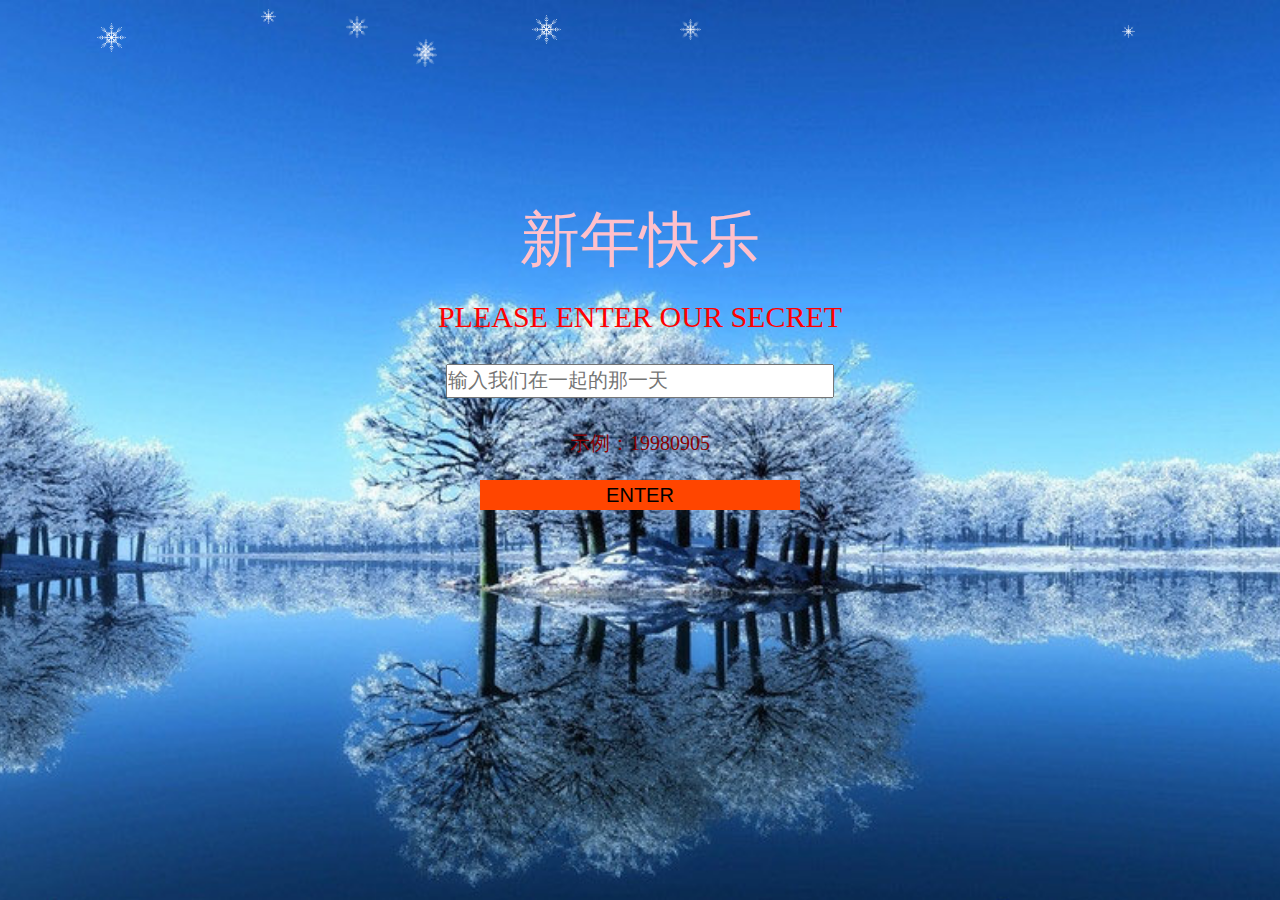
<file: index.html>
<!DOCTYPE html>
<html lang="en">
<head>
	<meta charset="UTF-8">
	<title>新年快乐！我的宝宝</title>
	<style>
	*{margin:0;padding:0;list-style:none;}
	html,body{height:100%}
	body{background: url(images/bg.jpg) no-repeat center center;background-size:cover;}
	/* 以下是CSS3样式，适合高版本浏览器 */
	.Snowflake{animation:linear spin infinite 20s;-webkit-animation:linear spin infinite 20s;-moz-animation:linear spin infinite 20s;pointer-events:none;}
	@keyframes spin{
		0% {transform:rotate(0deg);}
		100% {transform:rotate(359deg);}
	}
	@-webkit-keyframes spin{
		0% {-webkit-transform:rotate(0deg);}
		100% {-webkit-transform:rotate(359deg);}
	}
	@-moz-keyframes spin{
		0% {-moz-transform:rotate(0deg);}
		100% {-moz-transform:rotate(359deg);}
	}
	div{
	text-align:center;
	margin:0 auto;
	}
	input{
		width:60%;
		height:30px;
		font-size:20px;
	}
	button{
		width:50%;
		height:30px;
		font-size:20px;
		background-color:orangered;
		border:none;
	}
	</style>
</head>
<body>
	<script src="js/snowflake.js"></script>
	<script>
		createSnow('', 200);
	</script>
	<div style="width:50%;height:600px;">
		<div style="width:100%;height:200px;"></div>
		<div style="width:100%;height:100px;font-size:60px;color:pink;">新年快乐</div>
		<div style="width:100%;height:60px;font-size:30px;color:red;">PLEASE ENTER OUR SECRET</div>
		<div style="width:100%;height:70px;font-size:30px;color:red;"><center><input  id="input" placeholder="输入我们在一起的那一天" /></center></div>
	    <div style="width:100%;height:50px;font-size:20px;color:darkred;">示例：19980905</div>
	     <div>
              <button align="center" type="submit" onclick="check()">ENTER</button>
              </div>
	</div>
	<script language="javascript">
      function check(){
        var value = document.getElementById("input").value; 
         
        if(value=="20181020"){
          window.location.href="index2.html";
           return true;
          
        } 
         else{
          alert("incorrect!");
          return false;
         }
       
      }
       
    document.onkeydown=keyListener;
    function keyListener(e){
      // 当按下回车键，执行我们的代码
    if(e.keyCode == 13){
      check();
    }
}
   </script>
</body>
</html>
</file>
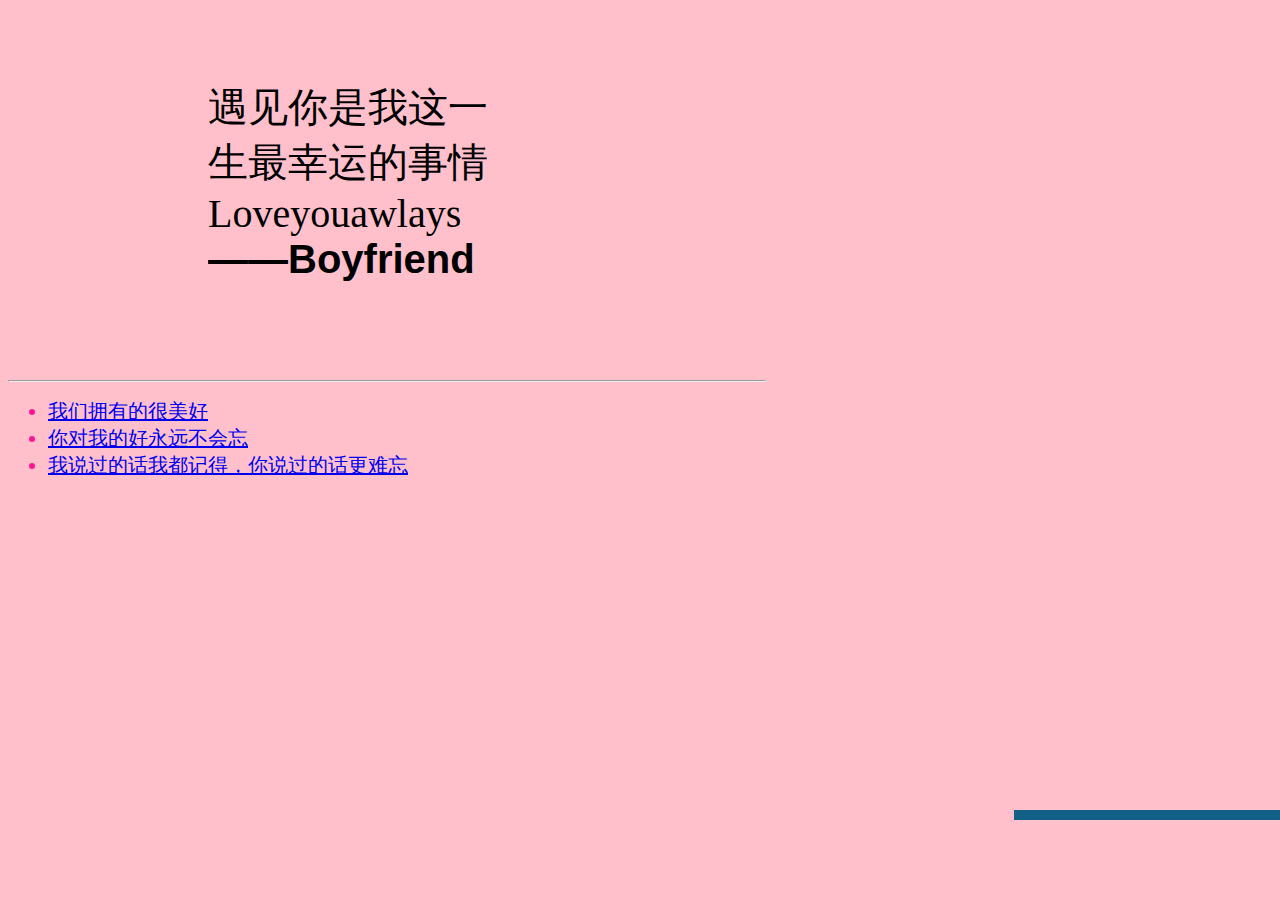
<file: index2.html>
<!DOCTYPE html>
<html lang="en">
<head>
	<meta charset="UTF-8">
	<title>love you always</title>
	<link rel="stylesheet" href="css/lanren.css">
	<style>
	@keyframes loading {
		0%, 100% {
			-moz-transform: scale(1) rotateZ(0deg);
			-ms-transform: scale(1) rotateZ(0deg);
			-webkit-transform: scale(1) rotateZ(0deg);
			transform: scale(1) rotateZ(0deg);
			opacity: 1;
		}
		
		26% {
			-moz-transform: scale(1.1) rotateZ(12deg);
			-ms-transform: scale(1.1) rotateZ(12deg);
			-webkit-transform: scale(1.1) rotateZ(12deg);
			transform: scale(1.1) rotateZ(12deg);
			opacity: .2;
		}

		76% {
			-moz-transform: scale(0.8) rotateZ(-8deg);
			-ms-transform: scale(0.8) rotateZ(-8deg);
			-webkit-transform: scale(0.8) rotateZ(-8deg);
			transform: scale(0.8) rotateZ(-8deg);
			opacity: .6;
		}
	}
	.loader {
		overflow: hidden;
		font-size: 40px;
	}
	
	.loader span {
		-moz-animation: loading 1s linear infinite -0.8s;
		-webkit-animation: loading 1s linear infinite -0.8s;
		animation: loading 1s linear infinite -0.8s;
		float: left;
	}

	.loader .span2 {
		-moz-animation: loading 1s linear infinite -0.2s;
		-webkit-animation: loading 1s linear infinite -0.2s;
		animation: loading 1s linear infinite -0.2s;
	}
	
	.loader .span3 {
		-moz-animation: loading 1s linear infinite -0.5s;
		-webkit-animation: loading 1s linear infinite -0.5s;
		animation: loading 1s linear infinite -0.5s;
	}

	.loader .span4 {
		-moz-animation: loading 1s linear infinite -1.1s;
		-webkit-animation: loading 1s linear infinite -1.1s;
		animation: loading 1s linear infinite -1.1s;
	}

	.loader .span5 {
		-moz-animation: loading 1s linear infinite -0.36s;
		-webkit-animation: loading 1s linear infinite -0.36s;
		animation: loading 1s linear infinite -0.36s;
	}

	.loader .span6 {
		-moz-animation: loading 1s linear infinite -0.65s;
		-webkit-animation: loading 1s linear infinite -0.65s;
		animation: loading 1s linear infinite -0.65s;
	}

	.loader .span7 {
		-moz-animation: loading 1s linear infinite -0.93s;
		-webkit-animation: loading 1s linear infinite -0.93s;
		animation: loading 1s linear infinite -0.93s;
	}

	.font1 {
		font-family: 'Helvetica',Arial,sans-serif;
	}

	.font2 {
		font-family: Impact;
	}

	.font3 {
		font-family: "Times ";
	}

	.font4 {
		font-family: "Comic Sans Ms",sans-serif;
		font-weight: bold;
	}
li{
	font-size:20px;
}
	</style>
</head>
<body style="background-color:pink;">
	<div style="width:60%;height:600px;">
	<div style="width:100%;height:400px;">
		 
<div style="margin: 80px 0 80px 200px;">
	<div class="loader font1">
		<span>遇 </span>
		<span class="span2">见</span>
		<span class="span3">你</span>
		<span class="span4">是</span>
		<span class="span5">我</span>
				<span class="span6">这</span>
						<span class="span7">一</span>
	</div>

	<div class="loader font2">
		<span>生</span>
		<span class="span2">最</span>
		<span class="span3">幸 </span>
		<span class="span4">运</span>
		<span class="span5">的</span>
		<span class="span6">事</span>
		<span class="span6">情</span>
	</div>

	<div class="loader font3">
		<span>Love</span>
		<span class="span2">you</span>
		<span class="span3">awlays</span>
	</div>

	<div class="loader font4">
		<span>——</span>
		<span class="span2">Boyfriend</span>
	</div>
</div>
<div style="width:100%;height:10px;"></div>
<div style="width:100%;height:100px;">
	<hr>
	<ul style="color:deeppink">
		<li><a href="index3.1.html">我们拥有的很美好</a></li>
		<li><a href="index4.html">你对我的好永远不会忘</a></li>
		<li><a href="index5.html">我说过的话我都记得，你说过的话更难忘</a></li>
	</ul>
</div>
	</div>
	</div>
<!-- 代码部分begin -->
<div class="trunk"><div><div><div><div><div><div><div><div></div><div></div></div><div><div></div><div></div></div></div><div><div><div></div><div></div></div><div><div></div><div></div></div></div></div><div><div><div><div></div><div></div></div><div><div></div><div></div></div></div><div><div><div></div><div></div></div><div><div></div><div></div></div></div></div></div><div><div><div><div><div></div><div></div></div><div><div></div><div></div></div></div><div><div><div></div><div></div></div><div><div></div><div></div></div></div></div><div><div><div><div></div><div></div></div><div><div></div><div></div></div></div><div><div><div></div><div></div></div><div><div></div><div></div></div></div></div></div></div><div><div><div><div><div><div></div><div></div></div><div><div></div><div></div></div></div><div><div><div></div><div></div></div><div><div></div><div></div></div></div></div><div><div><div><div></div><div></div></div><div><div></div><div></div></div></div><div><div><div></div><div></div></div><div><div></div><div></div></div></div></div></div><div><div><div><div><div></div><div></div></div><div><div></div><div></div></div></div><div><div><div></div><div></div></div><div><div></div><div></div></div></div></div><div><div><div><div></div><div></div></div><div><div></div><div></div></div></div><div><div><div></div><div></div></div><div><div></div><div></div></div></div></div></div></div></div><div><div><div><div><div><div><div></div><div></div></div><div><div></div><div></div></div></div><div><div><div></div><div></div></div><div><div></div><div></div></div></div></div><div><div><div><div></div><div></div></div><div><div></div><div></div></div></div><div><div><div></div><div></div></div><div><div></div><div></div></div></div></div></div><div><div><div><div><div></div><div></div></div><div><div></div><div></div></div></div><div><div><div></div><div></div></div><div><div></div><div></div></div></div></div><div><div><div><div></div><div></div></div><div><div></div><div></div></div></div><div><div><div></div><div></div></div><div><div></div><div></div></div></div></div></div></div><div><div><div><div><div><div></div><div></div></div><div><div></div><div></div></div></div><div><div><div></div><div></div></div><div><div></div><div></div></div></div></div><div><div><div><div></div><div></div></div><div><div></div><div></div></div></div><div><div><div></div><div></div></div><div><div></div><div></div></div></div></div></div><div><div><div><div><div></div><div></div></div><div><div></div><div></div></div></div><div><div><div></div><div></div></div><div><div></div><div></div></div></div></div><div><div><div><div></div><div></div></div><div><div></div><div></div></div></div><div><div><div></div><div></div></div><div><div></div><div></div></div></div></div></div></div></div></div><div><div><div><div><div><div><div><div></div><div></div></div><div><div></div><div></div></div></div><div><div><div></div><div></div></div><div><div></div><div></div></div></div></div><div><div><div><div></div><div></div></div><div><div></div><div></div></div></div><div><div><div></div><div></div></div><div><div></div><div></div></div></div></div></div><div><div><div><div><div></div><div></div></div><div><div></div><div></div></div></div><div><div><div></div><div></div></div><div><div></div><div></div></div></div></div><div><div><div><div></div><div></div></div><div><div></div><div></div></div></div><div><div><div></div><div></div></div><div><div></div><div></div></div></div></div></div></div><div><div><div><div><div><div></div><div></div></div><div><div></div><div></div></div></div><div><div><div></div><div></div></div><div><div></div><div></div></div></div></div><div><div><div><div></div><div></div></div><div><div></div><div></div></div></div><div><div><div></div><div></div></div><div><div></div><div></div></div></div></div></div><div><div><div><div><div></div><div></div></div><div><div></div><div></div></div></div><div><div><div></div><div></div></div><div><div></div><div></div></div></div></div><div><div><div><div></div><div></div></div><div><div></div><div></div></div></div><div><div><div></div><div></div></div><div><div></div><div></div></div></div></div></div></div></div><div><div><div><div><div><div><div></div><div></div></div><div><div></div><div></div></div></div><div><div><div></div><div></div></div><div><div></div><div></div></div></div></div><div><div><div><div></div><div></div></div><div><div></div><div></div></div></div><div><div><div></div><div></div></div><div><div></div><div></div></div></div></div></div><div><div><div><div><div></div><div></div></div><div><div></div><div></div></div></div><div><div><div></div><div></div></div><div><div></div><div></div></div></div></div><div><div><div><div></div><div></div></div><div><div></div><div></div></div></div><div><div><div></div><div></div></div><div><div></div><div></div></div></div></div></div></div><div><div><div><div><div><div></div><div></div></div><div><div></div><div></div></div></div><div><div><div></div><div></div></div><div><div></div><div></div></div></div></div><div><div><div><div></div><div></div></div><div><div></div><div></div></div></div><div><div><div></div><div></div></div><div><div></div><div></div></div></div></div></div><div><div><div><div><div></div><div></div></div><div><div></div><div></div></div></div><div><div><div></div><div></div></div><div><div></div><div></div></div></div></div><div><div><div><div></div><div></div></div><div><div></div><div></div></div></div><div><div><div></div><div></div></div><div><div></div><div></div></div></div></div></div></div></div></div></div>
<!-- 代码部分end -->
<div></div>
</body>
</html>
</file>
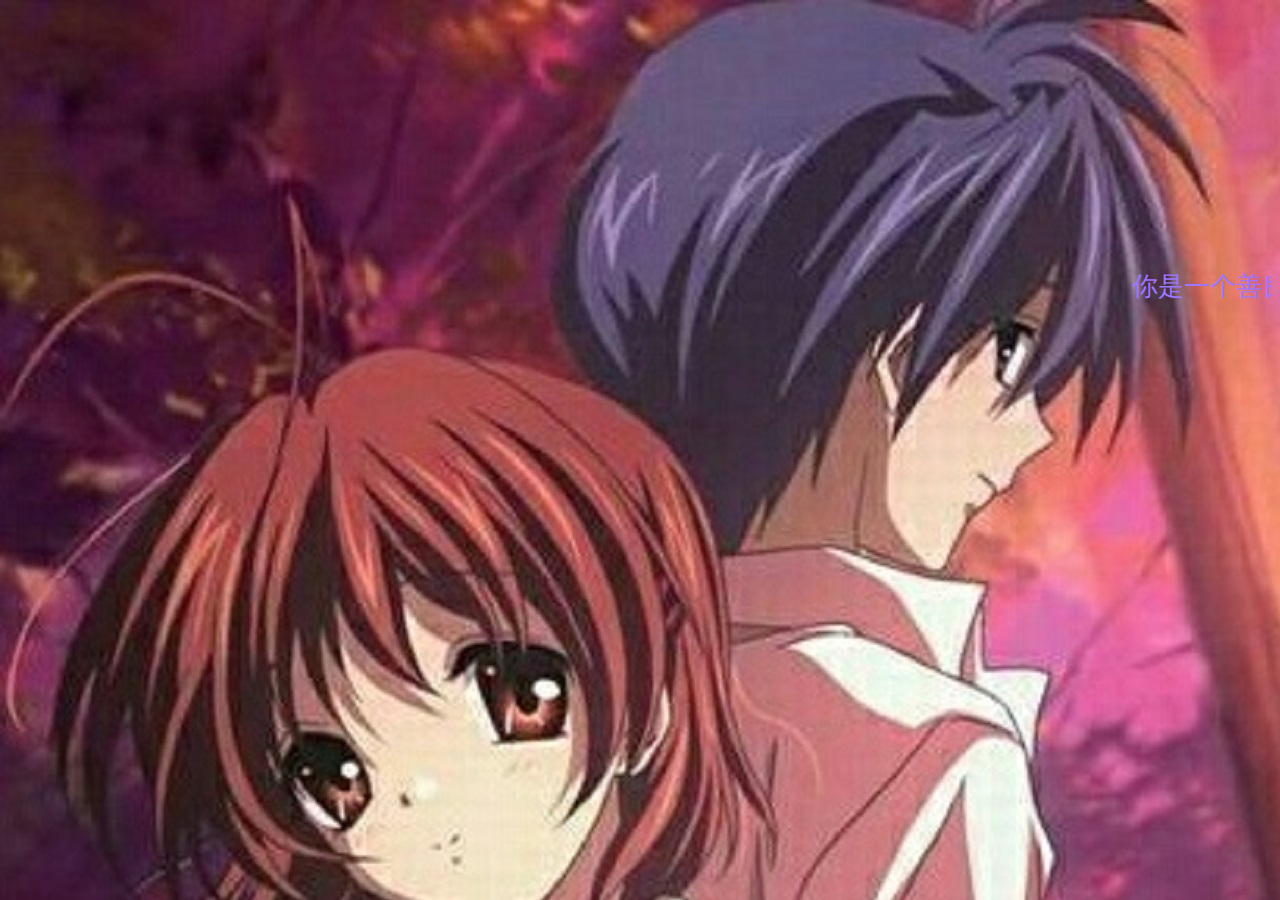
<file: index5.html>
﻿<!DOCTYPE html>
<html lang="en">
<head>
<meta charset="UTF-8">
<title>我说过的话我都记得，你说过的话更难忘</title>

<script src="js/jquery-3.0.0.min.js"></script>

<style type="text/css">
.barrager{width:100%;margin:0 auto;overflow:hidden;height:600px;position:relative;}
	.barrager div{position:absolute;}
	.addBarrager{border:1px solid #d5d5d5;height:75px;width:800px;margin:0 auto 30px;-webkit-border-radius: 20px;-moz-border-radius:20px;border-radius: 20px;}
	.addBarrager input{height:38px;margin-top:20px;margin-left:2%;width:70%;text-indent:30px;border:none;line-height:38px;font-size:20px;}
	.addBarrager .submit{height:38px;background:#fff;font-size:20px;font-family: "微软雅黑";width:25%;margin-top:20px;border-left:1px solid #d5d5d5;}

</style>

</head>
<body style="background:url(images/bz1.JPG) no-repeat;">
	<div class="barrager">
<div><span>你是一个善良，聪明，理智，孝顺，可爱的女孩</span></div>
    <div><span>第一次见你的时候我就有一种感觉，我感觉我会答应你</span></div>
    <div><span>永生花一生只能送一次</span></div>
    <div><span>我花了九个小时画的，你可要好好保存，画在人在</span></div>
    <div><span>我想弥补你丢东西的失落感</span></div>
    <div><span>人越老越不得不相信缘分</span></div>
    <div><span>All I can think about is how much I want to kiss you</span></div>
    <div><span>我的眼中没有你，我的余光中都是你</span></div>
     <div><span>You have always been and awlays will be the love of my life</span></div>
     <div><span>我认识的男生中我最喜欢你</span></div>
     <div><span>你的好我都记得，你说过的话也是</span></div>
     <div><span>男朋友果然是快乐的源泉</span></div>
         <div><span>你问我要过的东西我不会忘，我只是会把它变成一个小惊喜等个合适的时候送给你</span></div>
       <div><span>要生生两个，最好一男一女</span></div>
      </div>
<script type="text/javascript">
    $(function () {
        $(".barrager").barrager()
    });
    (function () {
        var Barrager = function (ele,options) {
            var defaults = {
                color:["#ff9999","#35d2f4","#9ee353","#9d77ff","#4785d9","#ff9333","#5bdea8","#51befc"],
                wrap:ele
            };
            this.settings = $.extend({},defaults,options||{});
            this._init();
            this.bindEven();
        };
        Barrager.prototype = {
            _init:function () {
                var item = $(this.settings.wrap).find("div");
                for(var i = 0;i<item.length;i++){
                    item.eq(i).css({
                        top:this.getReandomTop()+"px",
                        color:this.getReandomColor(),
                        fontSize:this.getReandomSize()+"px"
                    });
                    item.eq(i).css({
                        right:-item.eq(i).width()
                    })
                }
                this.randomTime(0);
            },
            bindEven:function () {
                var _this = this;
                $(".addBarrager .submit").on('click',function () {
                    _this._click(_this);
                });
            },
            getReandomColor:function () {
                var max = this.settings.color.length;
                var randomNum = Math.floor(Math.random()*max);
                return this.settings.color[randomNum];
            },
            getReandomTop:function () {
                var top = (Math.random()*450).toFixed(1);
                return top;
            },
            getReandomSize:function () {
                var size = (12+Math.random()*28);
                return size;
            },
            getReandomTime:function () {
                var time = Math.floor((8+Math.random()*10));
                return time*1000;
            },
            randomTime:function (n) {
                var obj = $(this.settings.wrap).find("div");
                var _this = this;
                var len = obj.length;
                if(n>=len){
                    n=0;
                }
                setTimeout(function () {
                    n++;
                    _this.randomTime(n)
                },1000);
                var item = obj.eq(n),_w = item.outerWidth(!0);
                item.animate({
                    left:-_w
                },_this.getReandomTime(),"linear",function () {
                    item.css({right:-_w,left:""});
                    _this.randomTime(n)
                });
            },
            _click:function (obj) {
                var _this = obj;
                var _val = $(".barVal");
                if(_val.val() == ""){
                    alert("请描述你对TA的印象！");
                    return false;
                }
                $(_this.settings.wrap).append("<div><span class='new'>"+_val.val()+"</span></div>");
                _this._init();
                _val.val("");
            }
        };
        $.fn.barrager = function (opt) {
            var bger = new Barrager(this,opt);
        }
    })(jQuery);
</script>
</body>
</html>
</file>
<file: css/lanren.css>
.trunk, .trunk div {
    background: #136086;
    /*border-radius:$w;*/
    width: 100px;
    height: 10px;
    position: absolute;
    left:80%;
    top:90%;
    margin-left: -10px;
    -webkit-animation-name: rot;
            animation-name: rot;
    -webkit-animation-duration: 2.02s;
            animation-duration: 2.02s;
    -webkit-animation-iteration-count: infinite;
            animation-iteration-count: infinite;
    -webkit-animation-direction: alternate;
            animation-direction: alternate;
    -webkit-transform-origin: 5px 5px;
        -ms-transform-origin: 5px 5px;
            transform-origin: 5px 5px;
    -webkit-animation-timing-function: ease-in-out;
            animation-timing-function: ease-in-out;

}
.trunk.trunk, .trunk div.trunk {
    bottom: 0;
    left: 80%;
    -webkit-animation-name: rot-root;
            animation-name: rot-root;
    -webkit-animation-duration: 2.5s;
            animation-duration: 2.5s;
}
.trunk > div, .trunk div > div {
    /*opacity:0.9;*/
    top: 0;
    left: 100px;
    -webkit-animation-duration: calc(inherit / 2);
            animation-duration: calc(inherit / 2);
    /* don't works  */
}
.trunk > div:nth-child(2), .trunk div > div:nth-child(2) {
    /*animation-duration:15s;*/
    -webkit-animation-name: rot-inv;
            animation-name: rot-inv;
    -webkit-animation-duration: 1.7s;
            animation-duration: 1.7s;
}

@-webkit-keyframes rot {
    from {
      -webkit-transform: rotate(15deg) scale(0.72);
              transform: rotate(15deg) scale(0.72);
    }
    to {
      -webkit-transform: rotate(45deg) scale(0.72);
              transform: rotate(45deg) scale(0.72);
    }
}

@keyframes rot {
    from {
      -webkit-transform: rotate(15deg) scale(0.72);
              transform: rotate(15deg) scale(0.72);
    }
    to {
      -webkit-transform: rotate(45deg) scale(0.72);
              transform: rotate(45deg) scale(0.72);
    }
}
@-webkit-keyframes rot-inv {
    from {
      -webkit-transform: rotate(-45deg) scale(0.72);
              transform: rotate(-45deg) scale(0.72);
    }
    to {
      -webkit-transform: rotate(-15deg) scale(0.72);
              transform: rotate(-15deg) scale(0.72);
    }
}
@keyframes rot-inv {
    from {
      -webkit-transform: rotate(-45deg) scale(0.72);
              transform: rotate(-45deg) scale(0.72);
    }
    to {
      -webkit-transform: rotate(-15deg) scale(0.72);
              transform: rotate(-15deg) scale(0.72);
    }
}
@-webkit-keyframes rot-root {
    from {
      -webkit-transform: rotate(-95deg);
              transform: rotate(-95deg);
    }
    to {
      -webkit-transform: rotate(-85deg);
              transform: rotate(-85deg);
    }
}
@keyframes rot-root {
    from {
      -webkit-transform: rotate(-95deg);
              transform: rotate(-95deg);
    }
    to {
      -webkit-transform: rotate(-85deg);
              transform: rotate(-85deg);
    }
}
</file>
